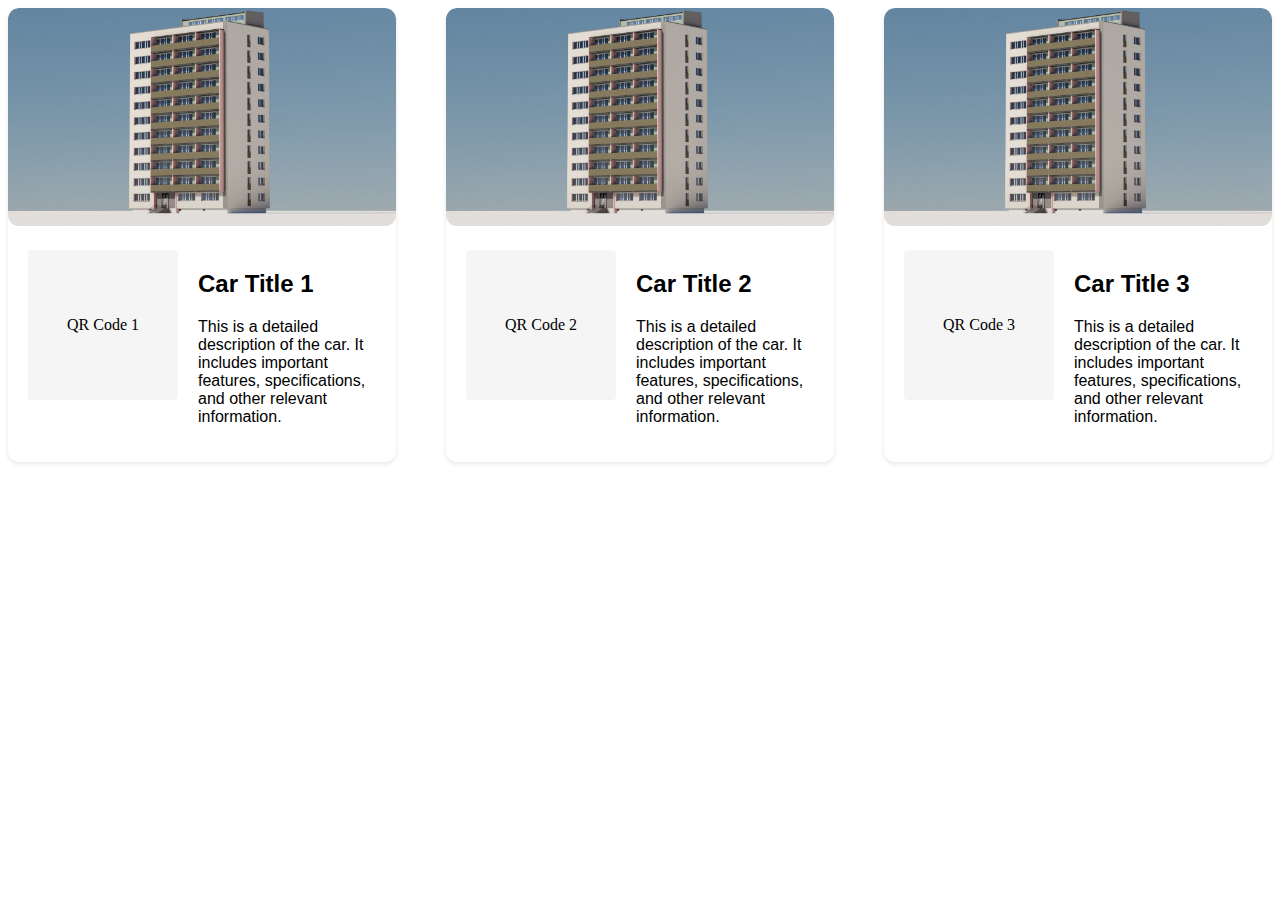
<file: 3D bhumi/qr.html>
<!DOCTYPE html>
<html>
<head>
<style>
.card-container {
    display: flex;
    justify-content:center ;
    gap: 50px;
    max-width: 2400px;
    margin: 0 auto;
}

.card {
    flex: 1;
    max-width: 500px;
    background: rgb(255, 255, 255);
    border-radius: 11px;
    box-shadow: 0 2px 4px rgba(0, 0, 0, 0.1);
    overflow: hidden;
}

.image-container {
    width: 100%;
    height: auto;
    overflow: hidden;
}

.main-image {
    width: 100%;
    height: 100%;
    object-fit: cover;
    border-radius: 11px;
}

.content-wrapper {
    display: flex;
    padding: 20px;
    gap: 20px;
}

.qr-code {
    width: 150px;
    height: 150px;
    background: #f5f5f5;
    display: flex;
    align-items: center;
    justify-content: center;
    border-radius: 4px;
    flex-shrink: 0;
}

.description {
    flex: 1;
    font-family: Arial, sans-serif;
}

@media (max-width: 1200px) {
    .card-container {
        flex-direction: column;
        align-items: center;
    }
}

@media (max-width: 768px) {
    .content-wrapper {
        flex-direction: column;
        align-items: center;
    }
    
    .description {
        text-align: center;
    }
}
</style>
</head>
<body>
<div class="card-container">
    <div class="card">
        <div class="image-container">
            <img src="./images/WhatsApp Image 2025-01-31 at 17.49.52_28ed1899.jpg" alt="Car Image" class="main-image">
        </div>
        <div class="content-wrapper">
            <div class="qr-code">QR Code 1</div>
            <div class="description">
                <h2>Car Title 1</h2>
                <p>This is a detailed description of the car. It includes important features, specifications, and other relevant information.</p>
            </div>
        </div>
    </div>

    <div class="card">
        <div class="image-container">
            <img src="./images/WhatsApp Image 2025-01-31 at 17.49.52_28ed1899.jpg" alt="Car Image" class="main-image">
        </div>
        <div class="content-wrapper">
            <div class="qr-code">QR Code 2</div>
            <div class="description">
                <h2>Car Title 2</h2>
                <p>This is a detailed description of the car. It includes important features, specifications, and other relevant information.</p>
            </div>
        </div>
    </div>

    <div class="card">
        <div class="image-container">
            <img src="./images/WhatsApp Image 2025-01-31 at 17.49.52_28ed1899.jpg" alt="Car Image" class="main-image">
        </div>
        <div class="content-wrapper">
            <div class="qr-code">QR Code 3</div>
            <div class="description">
                <h2>Car Title 3</h2>
                <p>This is a detailed description of the car. It includes important features, specifications, and other relevant information.</p>
            </div>
        </div>
    </div>
</div>
</body>
</html>
</file>
